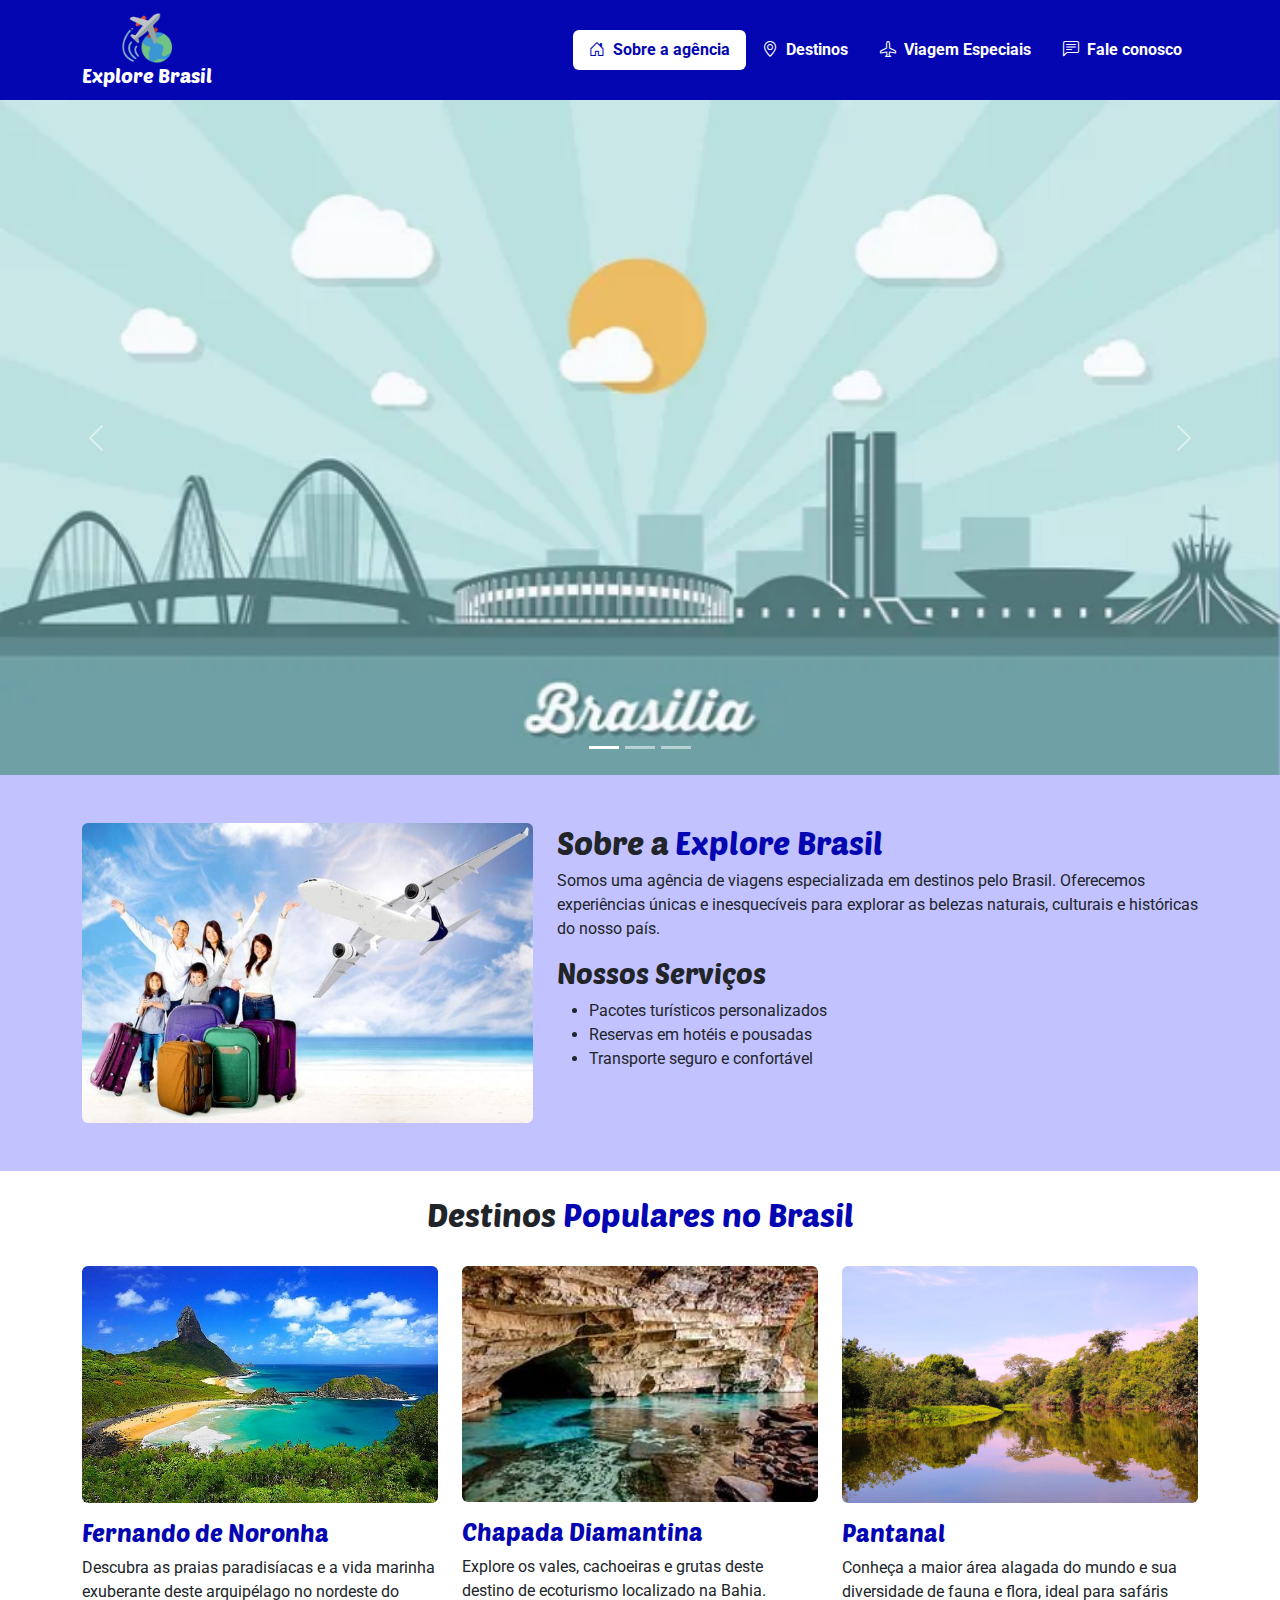
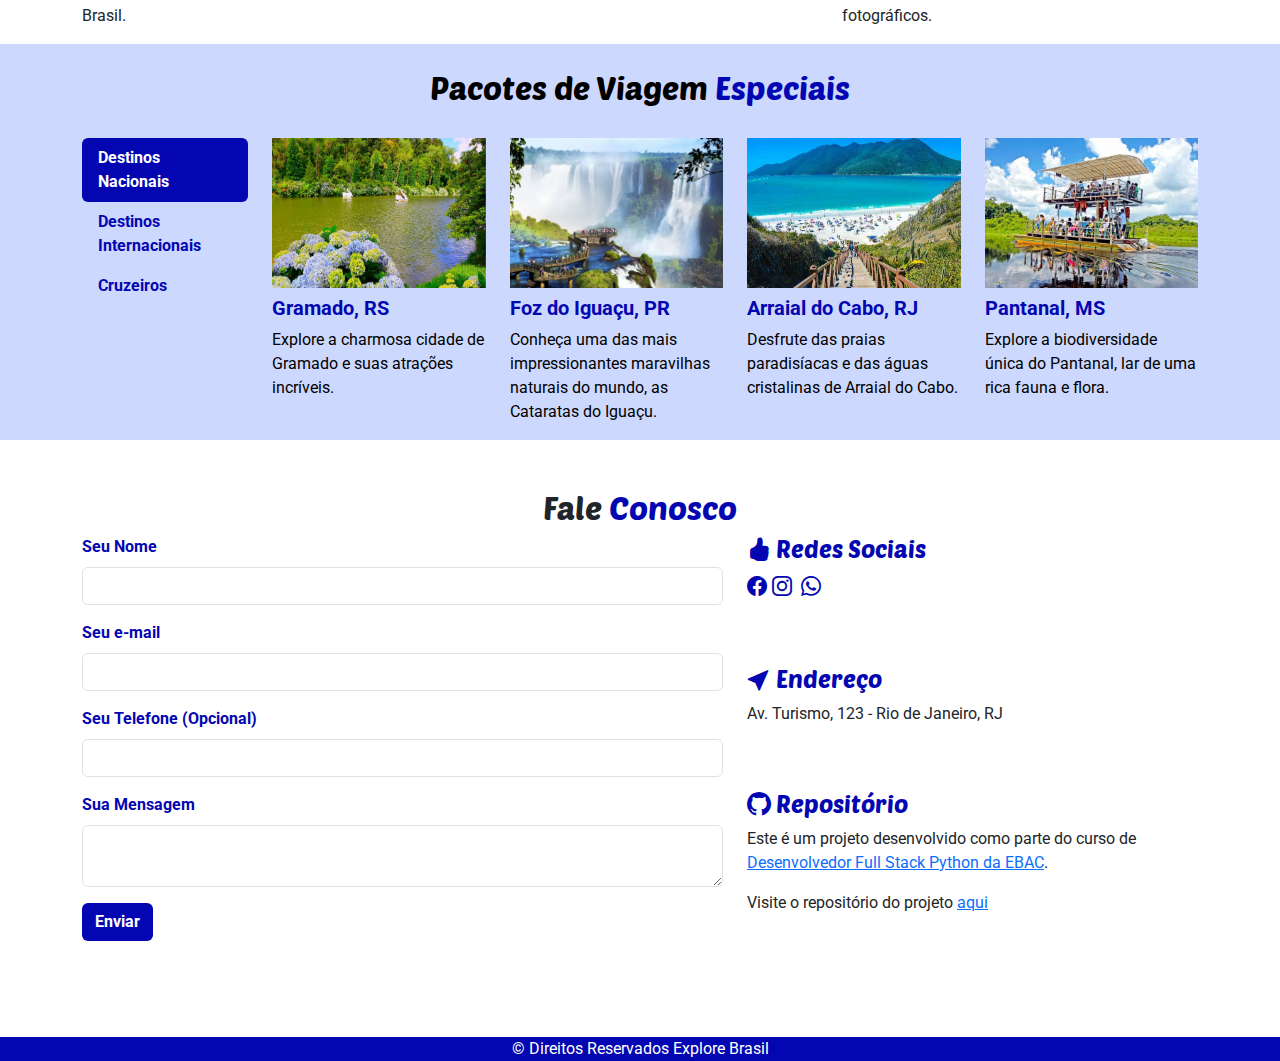
<file: index.html>
<!DOCTYPE html>
<html lang="pt-BR">
<head>
    <meta charset="UTF-8">
    <meta name="viewport" content="width=device-width, initial-scale=1.0">
    <title>Explore Brasil</title>
    <link rel="icon" type="image/png" sizes="32X32" href="./images/logo.png">
    <link rel="stylesheet" href="https://cdn.jsdelivr.net/npm/bootstrap@5.3.2/dist/css/bootstrap.min.css">
    <link rel="preconnect" href="https://fonts.googleapis.com">
    <link rel="preconnect" href="https://fonts.gstatic.com" crossorigin>
    <link href="https://fonts.googleapis.com/css2?family=Pacifico&family=Roboto:wght@400;700&display=swap" rel="stylesheet">
    <link rel="preconnect" href="https://fonts.googleapis.com">
    <link rel="preconnect" href="https://fonts.gstatic.com" crossorigin>
    <link href="https://fonts.googleapis.com/css2?family=Poetsen+One&display=swap" rel="stylesheet">
    <link rel="stylesheet" href="https://cdn.jsdelivr.net/npm/bootstrap-icons@1.11.1/font/bootstrap-icons.css">
    <link rel="stylesheet" href="main.css">
    
</head>
<body>
    <header class="navbar navbar-expand-lg sticky-top p-2" id="cabecalho">
        <div class="container">
            
            <h1 class="navbar-brand m-0 section-title text-center"><img id="logo" src="images/logo.png" alt="logo"><br>Explore Brasil</h1>
            <button class="navbar-toggler" data-bs-toggle="collapse" data-bs-target="#menu-navegacao">
                <span class="navbar-toggler-icon"></span>
            </button>
            <nav class="navbar-collapse collapse  justify-content-end" id="menu-navegacao">
                <ul class="nav nav-pills d-block d-md-flex">
                    <li class="nav-item fw-bold">
                        <a href="#sobre-a-agencia" class="nav-link">
                            <i class="bi bi-house-door me-1"></i>
                            Sobre a agência
                        </a>
                    </li>
                    <li class="nav-item fw-bold">
                        <a href="#destinos" class="nav-link">
                            <i class="bi bi-geo-alt me-1"></i>
                            Destinos
                        </a>
                    </li>
                    <li class="nav-item fw-bold">
                        <a href="#eventos" class="nav-link">
                            <i class="bi bi-airplane me-1"></i>
                            Viagem Especiais
                        </a>
                    </li>
                    <li class="nav-item fw-bold">
                        <a href="#contato" class="nav-link">
                            <i class="bi bi-chat-left-text me-1"></i>
                            Fale conosco
                        </a>
                    </li>
                </ul>
            </nav>
        </div>
    </header>
    <div data-bs-spy="scroll" data-bs-target="#cabecalho" data-bs-smooth-scroll="true">
        <section id="sobre-a-agencia">
            <div class="carousel slide" data-bs-ride="carousel" id="carousel">
                <div class="carousel-inner">
                    <div class="carousel-item active" data-bs-interval="2000">
                        <img src="./images/slides/slide1.jpg" alt="slide destinos Brasil">
                    </div>
                    <div class="carousel-item" data-bs-interval="2000">
                        <img src="./images/slides/slide2.jpg" alt="slide destinos Brasil">
                    </div>
                    <div class="carousel-item" data-bs-interval="2000">
                        <img src="./images/slides/slide3.jpg" alt="slide destinos Brasil">
                    </div>
                </div>
                <button class="carousel-control-prev" type="button" data-bs-target="#carousel" data-bs-slide="prev">
                    <span class="carousel-control-prev-icon"></span>
                </button>
                <button class="carousel-control-next" type="button" data-bs-target="#carousel" data-bs-slide="next">
                    <span class="carousel-control-next-icon"></span>
                </button>
                <div class="carousel-indicators">
                    <button type="button" data-bs-target="#carousel" class="active" data-bs-slide-to="0"></button>
                    <button type="button" data-bs-target="#carousel" data-bs-slide-to="1"></button>
                    <button type="button" data-bs-target="#carousel" data-bs-slide-to="2"></button>
                </div>
            </div>
            <div class="pt-5 pb-5">
                <div class="container">
                    <div class="row">
                        <div class="col-md-5">
                            <img src="./images/agenciaa.jpg" class="d-block w-100 rounded" alt="imagem da agência">
                        </div>
                        <div class="col-md-7 mt-3 mt-md-0">
                            <h2 class="section-title">Sobre a <span class="text-colored">Explore Brasil</span></h2>
                            <p>
                                Somos uma agência de viagens especializada em destinos pelo Brasil. Oferecemos experiências únicas e inesquecíveis para explorar as belezas naturais, culturais e históricas do nosso país.
                            </p>
                            <h3 class="section-title">Nossos Serviços</h3>
                            <ul>
                                <li>
                                    Pacotes turísticos personalizados
                                </li>
                                <li>
                                    Reservas em hotéis e pousadas
                                </li>
                                <li>
                                    Transporte seguro e confortável
                                </li>
                            </ul>
                        </div>
                    </div>
                </div>
            </div>
        </section>
        <section id="destinos">
            <div class="container">
                <div class="row">
                    <h2 class="section-title text-center mt-4">Destinos <span class="text-colored">Populares no Brasil</span></h2>
                </div>
                <div class="row mt-4">
                    <div class="col-md-4">
                        <img src="images/eventos/fernando_de_Noronha.jpg" alt="Fernando de Noronha" class="d-block w-100 rounded mb-3">
                        <h3 class="section-title text-colored fs-4">
                            Fernando de Noronha
                        </h3>
                        <p>
                            Descubra as praias paradisíacas e a vida marinha exuberante deste arquipélago no nordeste do Brasil.
                        </p>
                    </div>
                    <div class="col-md-4">
                        <img src="images/eventos/chapada_diamantina.jpeg" alt="Chapada Diamantina" class="d-block w-100 rounded mb-3">
                        <h3 class="section-title text-colored fs-4">
                            Chapada Diamantina
                        </h3>
                        <p>
                            Explore os vales, cachoeiras e grutas deste destino de ecoturismo localizado na Bahia.
                        </p>
                    </div>
                    <div class="col-md-4">
                        <img src="images/eventos/Pantanal.jpg" alt="Pantanal" class="d-block w-100 rounded mb-3">
                        <h3 class="section-title text-colored fs-4">
                            Pantanal
                        </h3>
                        <p>
                            Conheça a maior área alagada do mundo e sua diversidade de fauna e flora, ideal para safáris fotográficos.
                        </p>
                    </div>
                </div>
            </div>
        </section>
        <section id="eventos">
            <div class="container">
                <div class="row">
                    <h2 class="section-title text-center mt-4">Pacotes de Viagem <span class="text-colored">Especiais</span></h2>
                </div>
                <div class="row mt-4">
                    <aside class="col-md-2">
                        <nav class="nav nav-pills flex-colum nav-pacotes">
                            <button type="button" data-bs-toggle="tab" data-bs-target="#nacionais" class="fw-bold text-start nav-link text-colored active">Destinos Nacionais</button>
                            <button type="button" data-bs-toggle="tab" data-bs-target="#internacionais" class="fw-bold text-start nav-link text-colored ">Destinos Internacionais</button>
                            <button type="button" data-bs-toggle="tab" data-bs-target="#cruzeiros" class="fw-bold text-start nav-link text-colored ">Cruzeiros</button>
                        </nav>
                    </aside>
                    <div class="col-md-10">
                        <div class="tab-content">
                            <div class="tab-pane active" id="nacionais">
                                <div class="row">
                                    <div class="col-md-6 col-lg-3">
                                        <img class="d-block w-100 h-alto" src="images/especiais/nacionais/gramado-rs.jpg" alt="Gramado">
                                        <h5 class="text-colored fw-bold mt-2">Gramado, RS</h5>
                                        <p>
                                            Explore a charmosa cidade de Gramado e suas atrações incríveis.
                                        </p>
                                    </div>
                                    <div class="col-md-6 col-lg-3">
                                        <img class="d-block w-100 h-alto" src="images/especiais/nacionais/foz-do-iguacu-pr.webp" alt="Foz do Iguaçu">
                                        <h5 class="text-colored fw-bold mt-2">Foz do Iguaçu, PR</h5>
                                        <p>
                                            Conheça uma das mais impressionantes maravilhas naturais do mundo, as Cataratas do Iguaçu.
                                        </p>
                                    </div>
                                    <div class="col-md-6 col-lg-3">
                                        <img class="d-block w-100 h-alto" src="images/especiais/nacionais/arraial-do-cabo-rj.jpg" alt="Arraial do Cabo">
                                        <h5 class="text-colored fw-bold mt-2">Arraial do Cabo, RJ</h5>
                                        <p>
                                            Desfrute das praias paradisíacas e das águas cristalinas de Arraial do Cabo.
                                        </p>
                                    </div>
                                    <div class="col-md-6 col-lg-3">
                                        <img class="d-block w-100 h-alto" src="images/especiais/nacionais/pantanal.jpg" alt="Pantanal">
                                        <h5 class="text-colored fw-bold mt-2">Pantanal, MS</h5>
                                        <p>
                                            Explore a biodiversidade única do Pantanal, lar de uma rica fauna e flora.
                                        </p>
                                    </div>
                                </div>
                            </div>
                            <div class="tab-pane" id="internacionais">
                                <div class="row">
                                    <div class="col-md-6 col-lg-3">
                                        <img class="d-block w-100 h-alto" src="./images/especiais/internacionais/Paris.jpg" alt="Paris">
                                        <h5 class="text-colored fw-bold mt-2">Paris, França</h5>
                                        <p>
                                            Descubra a Cidade Luz e suas maravilhas culturais e gastronômicas.
                                        </p>
                                    </div>
                                    <div class="col-md-6 col-lg-3">
                                        <img class="d-block w-100 h-alto" src="./images/especiais/internacionais/london.webp" alt="Londres">
                                        <h5 class="text-colored fw-bold mt-2">Londres, Reino Unido</h5>
                                        <p>
                                            Explore a rica história e a vibrante cultura de Londres, lar de ícones como o Big Ben e o Palácio de Buckingham.
                                        </p>
                                    </div>
                                    <div class="col-md-6 col-lg-3">
                                        <img class="d-block w-100 h-alto" src="./images/especiais/internacionais/new-york.jpg" alt="Nova York">
                                        <h5 class="text-colored fw-bold mt-2">Nova York, Estados Unidos</h5>
                                        <p>
                                            Conheça a cidade que nunca dorme, com seus arranha-céus imponentes, teatros da Broadway e uma diversidade cultural única.
                                        </p>
                                    </div>
                                    <div class="col-md-6 col-lg-3">
                                        <img class="d-block w-100 h-alto" src="./images/especiais/internacionais/tokyo.jpeg" alt="Tóquio">
                                        <h5 class="text-colored fw-bold mt-2">Tóquio, Japão</h5>
                                        <p>
                                            Adentre o fascinante mundo de Tóquio, onde tradição e modernidade se encontram em uma metrópole pulsante.
                                        </p>
                                    </div>
                                </div>
                            </div>    
                            <div class="tab-pane" id="cruzeiros">
                                <div class="row">
                                    <div class="col-md-6 col-lg-3">
                                        <img class="d-block w-100 h-alto" src="./images/especiais/cruzeiro/mediterraneo.jpeg" alt="Cruzeiro no Mediterrâneo">
                                        <h5 class="text-colored fw-bold mt-2">Cruzeiro pelo Mediterrâneo</h5>
                                        <p>
                                            Explore as encantadoras cidades costeiras e as culturas diversificadas ao longo do Mar Mediterrâneo.
                                        </p>
                                    </div>
                                    <div class="col-md-6 col-lg-3">
                                        <img class="d-block w-100 h-alto" src="./images/especiais/cruzeiro/alasca.jpg" alt="Cruzeiro no Alasca">
                                        <h5 class="text-colored fw-bold mt-2">Cruzeiro pelo Alasca</h5>
                                        <p>
                                            Admire a beleza natural deslumbrante do Alasca, com suas geleiras majestosas e vida selvagem exuberante.
                                        </p>
                                    </div>
                                    <div class="col-md-6 col-lg-3">
                                        <img class="d-block w-100 h-alto" src="./images/especiais/cruzeiro/Cribe.jpg" alt="Cruzeiro pelo Caribe">
                                        <h5 class="text-colored fw-bold mt-2">Cruzeiro pelo Caribe</h5>
                                        <p>
                                            Relaxe em praias paradisíacas e aproveite o sol do Caribe.
                                        </p>
                                    </div>
                                    <div class="col-md-6 col-lg-3">
                                        <img class="d-block w-100 h-alto" src="./images/especiais/cruzeiro/fiorde.jpg" alt="Cruzeiro pelos Fiordes Noruegueses">
                                        <h5 class="text-colored fw-bold mt-2">Cruzeiro pelos Fiordes Noruegueses</h5>
                                        <p>
                                            Descubra a deslumbrante paisagem dos fiordes noruegueses, com suas montanhas íngremes e águas cristalinas.
                                        </p>
                                    </div>
                                </div>
                            </div>
                        </div>
                    </div>
                </div>
            </div>
        </section>
        <section id="contato"  class="pb-5 pt-5">
            <div class="container">
                <div class="row">
                    <h2 class="section-title text-center">Fale <span class="text-colored">Conosco</span></h2>
                </div>
                <div class="row">
                    <div class="col-md-7 mb-5">
                        <form>
                            <div class="mb-3">
                                <label for="nome" class="form-label fw-bold text-colored">Seu Nome</label>
                                <input type="text" id="nome" name="nome" class="form-control" required>
                            </div>
                            <div class="mb-3">
                                <label for="email" class="form-label fw-bold text-colored">Seu e-mail</label>
                                <input type="email" id="email" name="email" class="form-control" required>
                            </div>
                            <div class="mb-3">
                                <label for="telefone" class="form-label fw-bold text-colored">Seu Telefone (Opcional)</label>
                                <input type="tel" id="telefone" name="telefone" class="form-control">
                            </div>
                            <div class="mb-3">
                                <label for="mensagem" class="form-label fw-bold text-colored">Sua Mensagem</label>
                                <textarea class="form-control" id="mensagem" required></textarea>
                            </div>
                            <button type="submit" class="btn fw-bold">Enviar</button>
                        </form>
                    </div>
                    <div class="col-md-5">
                        <div class="row">
                            <h3 class="section-title fs-4 text-colored">
                                <i class="bi bi-hand-thumbs-up-fill"></i>
                                Redes Sociais
                            </h3>
                            <ul class="social-links">
                                <li class="fs-5">
                                    <a href="#">
                                        <i class="bi bi-facebook text-colored"></i>
                                    </a>
                                </li>
                                <li class="fs-5">
                                    <a href="#">
                                        <i class="bi bi-instagram text-colored"></i>
                                    </a>
                                </li>
                                <li class="fs-5 ms-1 me-1">
                                    <a href="#">
                                        <i class="bi bi-whatsapp text-colored"></i>
                                    </a>
                                </li>
                            </ul>
                        </div>
                        <div class="row">
                            <h3 class="section-title fs-4 text-colored mt-5">
                                <i class="bi bi-cursor-fill"></i>
                                Endereço
                            </h3>
                            <p>
                                Av. Turismo, 123 - Rio de Janeiro, RJ
                            </p>
                        </div>
                        <div class="row">
                            <h3 class="section-title fs-4 text-colored mt-5">
                                <i class="bi bi-github"></i>
                                Repositório
                            </h3>
                            <p>
                                Este é um projeto desenvolvido como parte do curso de <a href="https://ebaconline.com.br/full-stack-python">Desenvolvedor Full Stack Python da EBAC</a>.
                            </p>
                            <p>Visite o repositório do projeto <a href="https://github.com/TalisonAmorim/Projeto3_EBAC_Bootratap">aqui</a></p>
                        </div>
                    </div>
                </div>
            </div>
        </section>
        <footer class="text-center">
                <p class="m-0">
                    &copy; Direitos Reservados Explore Brasil
                </p>
        </footer>
    </div>

    <script src="https://code.jquery.com/jquery-3.7.1.min.js"></script>
    <script src="./js/jquery.mask.min.js"></script>
    <script src="./js/jquery.validate.min.js"></script>
    <script src="https://cdn.jsdelivr.net/npm/bootstrap@5.3.2/dist/js/bootstrap.bundle.min.js"></script>

    <script>
        $(document).ready(function(){
            $('#telefone').mask('(00) 00000-0000')

            $('form').validate({
                rules: {
                    nome: {
                        required: true
                    },
                    telefone: {
                        required: true
                    },
                    email: {
                        required: true,
                        email: true
                    }
                }

            })
        })
    </script>
</body>
</html>
</file>
<file: main.css>
body {
    font-family: Roboto, sans-serif;
}

.navbar {
    background-color: #0306b1; 
}

#cabecalho .nav .nav-link.active {
    background-color: #fff;
    color: #0306b1; 
}


#cabecalho .nav .nav-link,
.navbar-brand,
.navbar-brand:hover,
.nav-pacotes .nav-link.active:hover {
    color: #fff;
}

.navbar-toggler {
    background-color: #cdd8ff;
}

.section-title {
    font-family: Poetsen One, sans-serif;
}


#sobre-a-agencia {
    background-color: #c1c2ff;
}

.text-colored {
    color: #0306b1; 
}

.nav-pacotes .nav-link.active,
#contato button {
    background-color: #0306b1; 
    color: #fff;
}

.nav-pacotes .nav-link:hover {
    color: #0306b1; 
}

#eventos {
    background-color: #cdd8ff;
    color: #000;
}

.social-links li {
    list-style: none;
    display: inline;
}

.social-links a {
    text-decoration: none;
}

.carousel-item img{
    width: 100vw;
    height: 75vh;
}

#logo{
    width: 50px;

}

footer{
    background-color: #0306b1; 
    color: #fff;
}

.h-alto{
    height: 150px !important
}

@media (max-width:767px) {
    .carousel-item img {
        height: 280px;
    }
}
</file>
